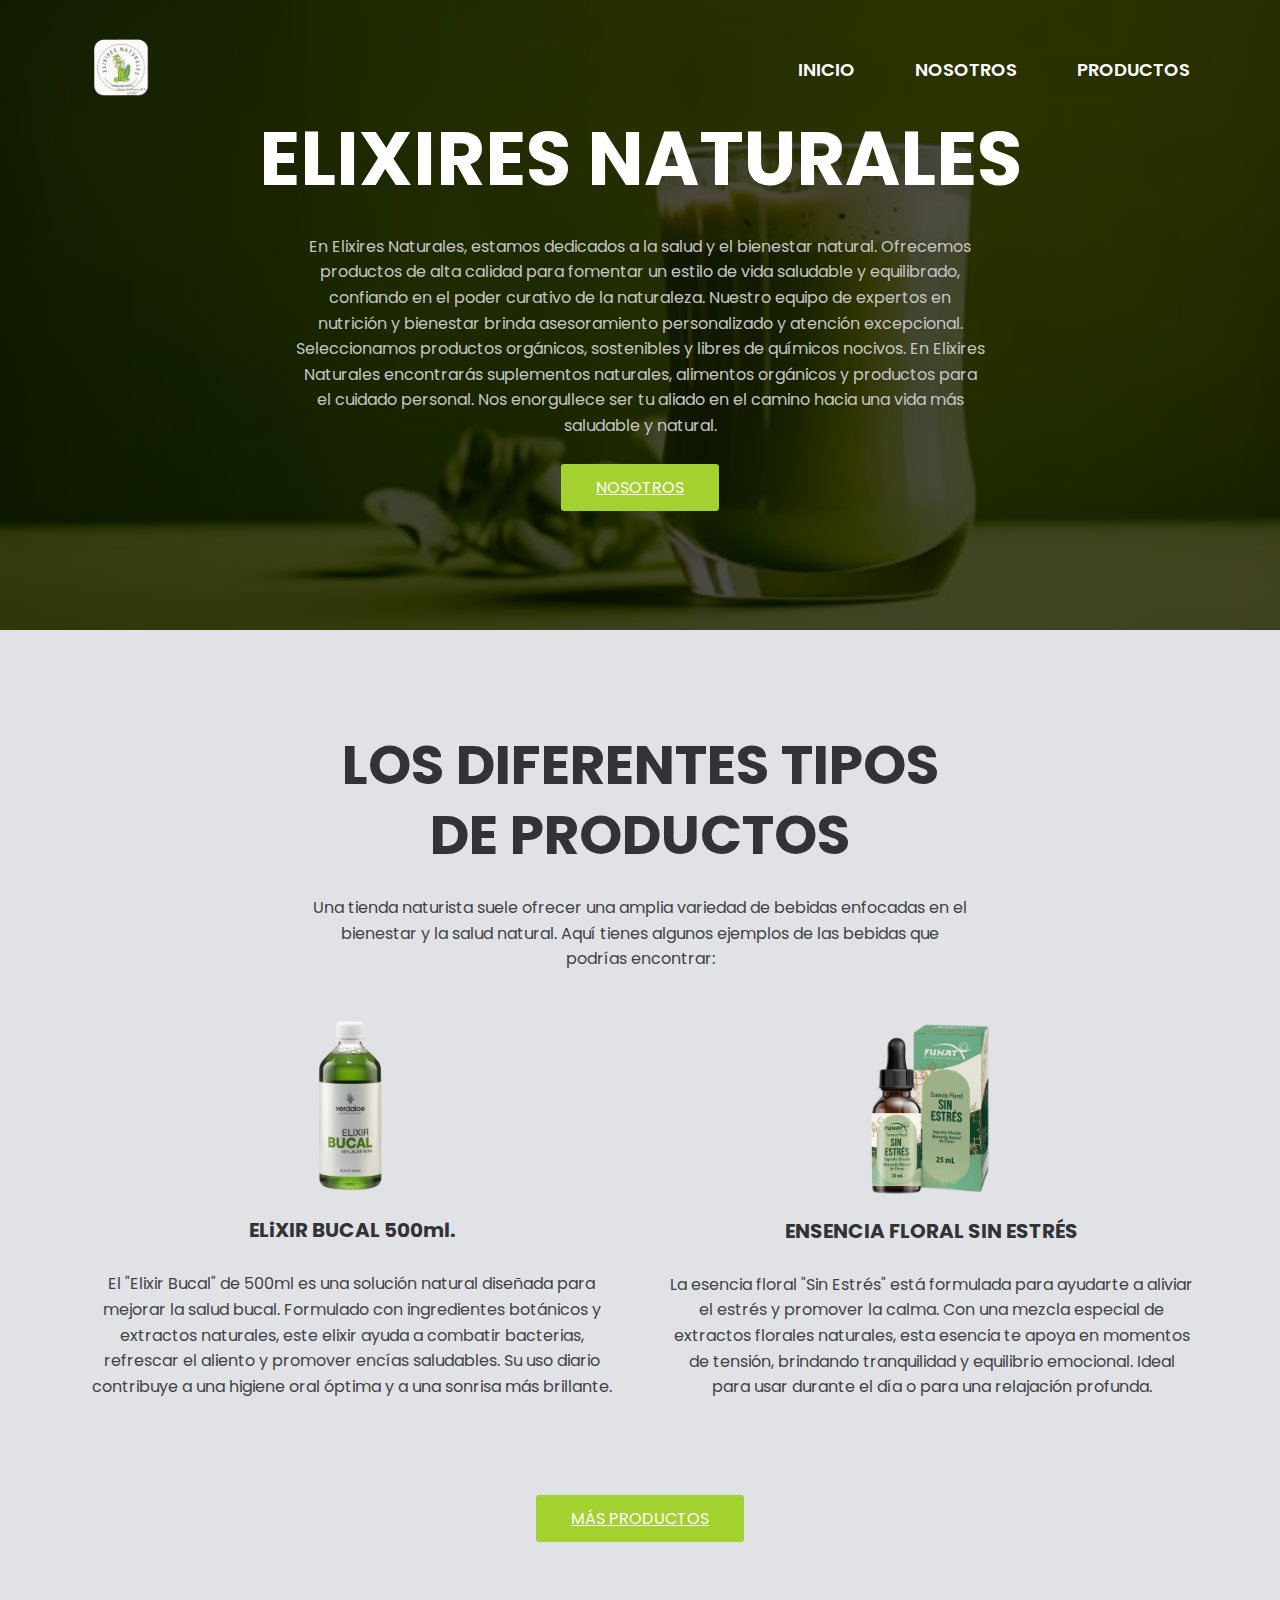
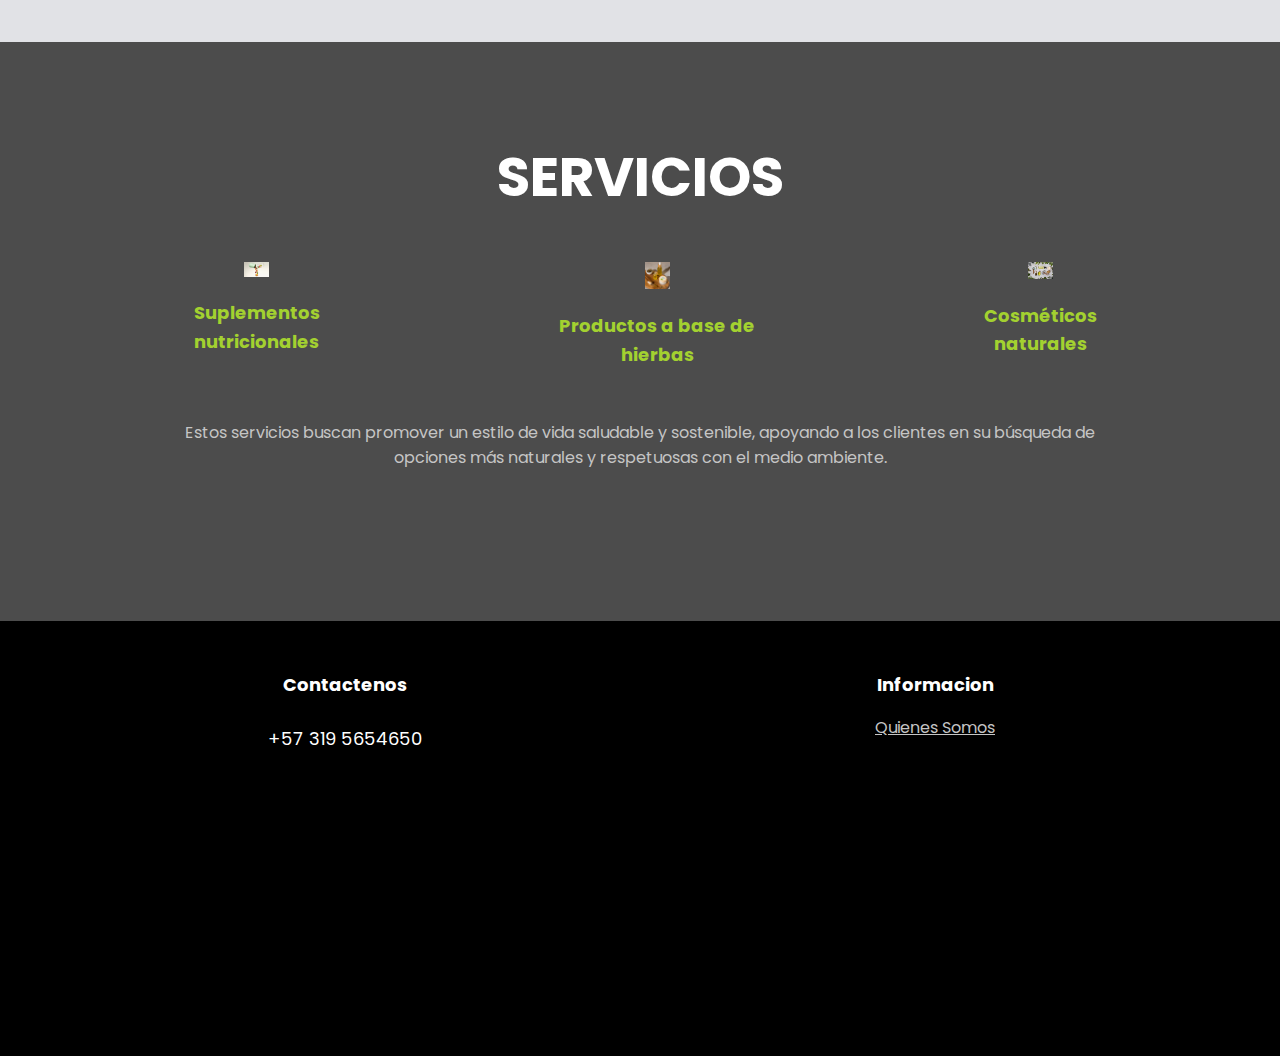
<file: index.html>
<!DOCTYPE html>
<html lang="en">

<head>
    <meta charset="UTF-8">
    <meta name="viewport" content="width=device-width, initial-scale=1.0">
    <link rel="stylesheet" href="css/style.css">
    <link rel="stylesheet" href="https://cdnjs.cloudflare.com/ajax/libs/font-awesome/5.15.1/css/all.min.css">
    <link rel="icon" href="img/logo.ico">
    <title>Elixires Naturales</title>
</head>

<body>

   
    <header class="header">
        <div class="menu container">
            <a class="logo" href="#"><img src="img/logo1.png" alt="Logo"></a>
            <input type="checkbox" id="menu">
            <label for="menu" class="menu-icon">
                <i class="fas fa-bars"></i> <!-- Ícono del menú (usando Font Awesome) -->
            </label>
            <nav class="navbar">
                <ul>
                    <li><a href="">Inicio</a></li>
                    <li><a href="views/nosotros.html">Nosotros</a></li>
                    <li><a href="views/producto.html">Productos</a></li>
                </ul>
            </nav>
        </div>

        <div class="header-content container">
            <h1>ELIXIRES NATURALES</h1>
            <P>En Elixires Naturales, estamos dedicados a la salud y el bienestar natural. Ofrecemos productos de alta calidad para fomentar un estilo de vida saludable y equilibrado, confiando en el poder curativo de la naturaleza.
                Nuestro equipo de expertos en nutrición y bienestar brinda asesoramiento personalizado y atención excepcional. Seleccionamos productos orgánicos, sostenibles y libres de químicos nocivos.
                En Elixires Naturales encontrarás suplementos naturales, alimentos orgánicos y productos para el cuidado personal. Nos enorgullece ser tu aliado en el camino hacia una vida más saludable y natural.</P>
            <a href="views/nosotros.html" class="btn-1">Nosotros</a>
        </div>
    </header>

    <section class="elixir">
        <div class="elixir-content container">
            <h2>Los diferentes tipos de Productos</h2>
            <p class="txt-p">Una tienda naturista suele ofrecer una amplia variedad de bebidas enfocadas en el bienestar y la salud natural. Aquí tienes algunos ejemplos de las bebidas que podrías encontrar:</p>
                
            <div class="elixir-group">
                <div class="elixir-1">
                    <img src="img/producto3.png" alt="#">
                    <h3>ELiXIR BUCAL 500ml.</h3>
                    <p> El "Elixir Bucal" de 500ml es una solución natural diseñada para mejorar la salud bucal. Formulado con ingredientes botánicos y extractos naturales, este elixir ayuda a combatir bacterias, refrescar el aliento y promover encías saludables. Su uso diario contribuye a una higiene oral óptima y a una sonrisa más brillante.</p>
                </div>
                <div class="elixir-1">
                    <img src="img/producto1.png" alt="#">
                    <h3>ENSENCIA FLORAL SIN ESTRÉS</h3>
                    <p>La esencia floral "Sin Estrés" está formulada para ayudarte a aliviar el estrés y promover la calma. Con una mezcla especial de extractos florales naturales, esta esencia te apoya en momentos de tensión, brindando tranquilidad y equilibrio emocional. Ideal para usar durante el día o para una relajación profunda.</p>
                </div>
            </div>
            <a href="views/producto.html" class="btn-1">Más Productos</a>
        </div>
    </section>

    <main class="services">
        <div class="services-content container">
            <h2>Servicios</h2>
            <div class="services-group">
                <div class="services-1">
                    <img src="img/servicio1.jpg" alt="#">
                    <h3>Suplementos nutricionales</h3>
                </div>
                <div class="services-1">
                    <img src="img/servicio2.jpeg" alt="#">
                    <h3>Productos a base de hierbas</h3>
                </div>
                <div class="services-1">
                    <img src="img/servicio3.jpg" alt="#">
                    <h3>Cosméticos naturales</h3>
                </div>
            </div>
            <p>Estos servicios buscan promover un estilo de vida saludable y sostenible, apoyando a los clientes en su búsqueda de opciones más naturales y respetuosas con el medio ambiente.</p>
        </div>

    </main>

    <footer class="footer">
        <div class="footer-content container">
            <div class="link">
                <h3>Contactenos</h3>
            <p>+57 319 5654650</p>
            <iframe class="map" src="https://www.google.com/maps/embed?pb=!1m18!1m12!1m3!1d15943.79675391892!2d-75.325994217939!3d2.523497846320112!2m3!1f0!2f0!3f0!3m2!1i1024!2i768!4f13.1!3m3!1m2!1s0x8e3b48729ea48ffd%3A0x9aeffccf9a896326!2sAlgeciras%2C%20Huila!5e0!3m2!1ses-419!2sco!4v1721766383321!5m2!1ses-419!2sco" width="100%" height="220" style="border:0;" allowfullscreen="" loading="lazy" referrerpolicy="no-referrer-when-downgrade"></iframe>
            </div>

            <div class="link">
                <h3>Informacion</h3>
                <a href="views/nosotros.html">Quienes Somos</a>
            </div>
        </div>
    </footer> 
</body>

</html>
</file>
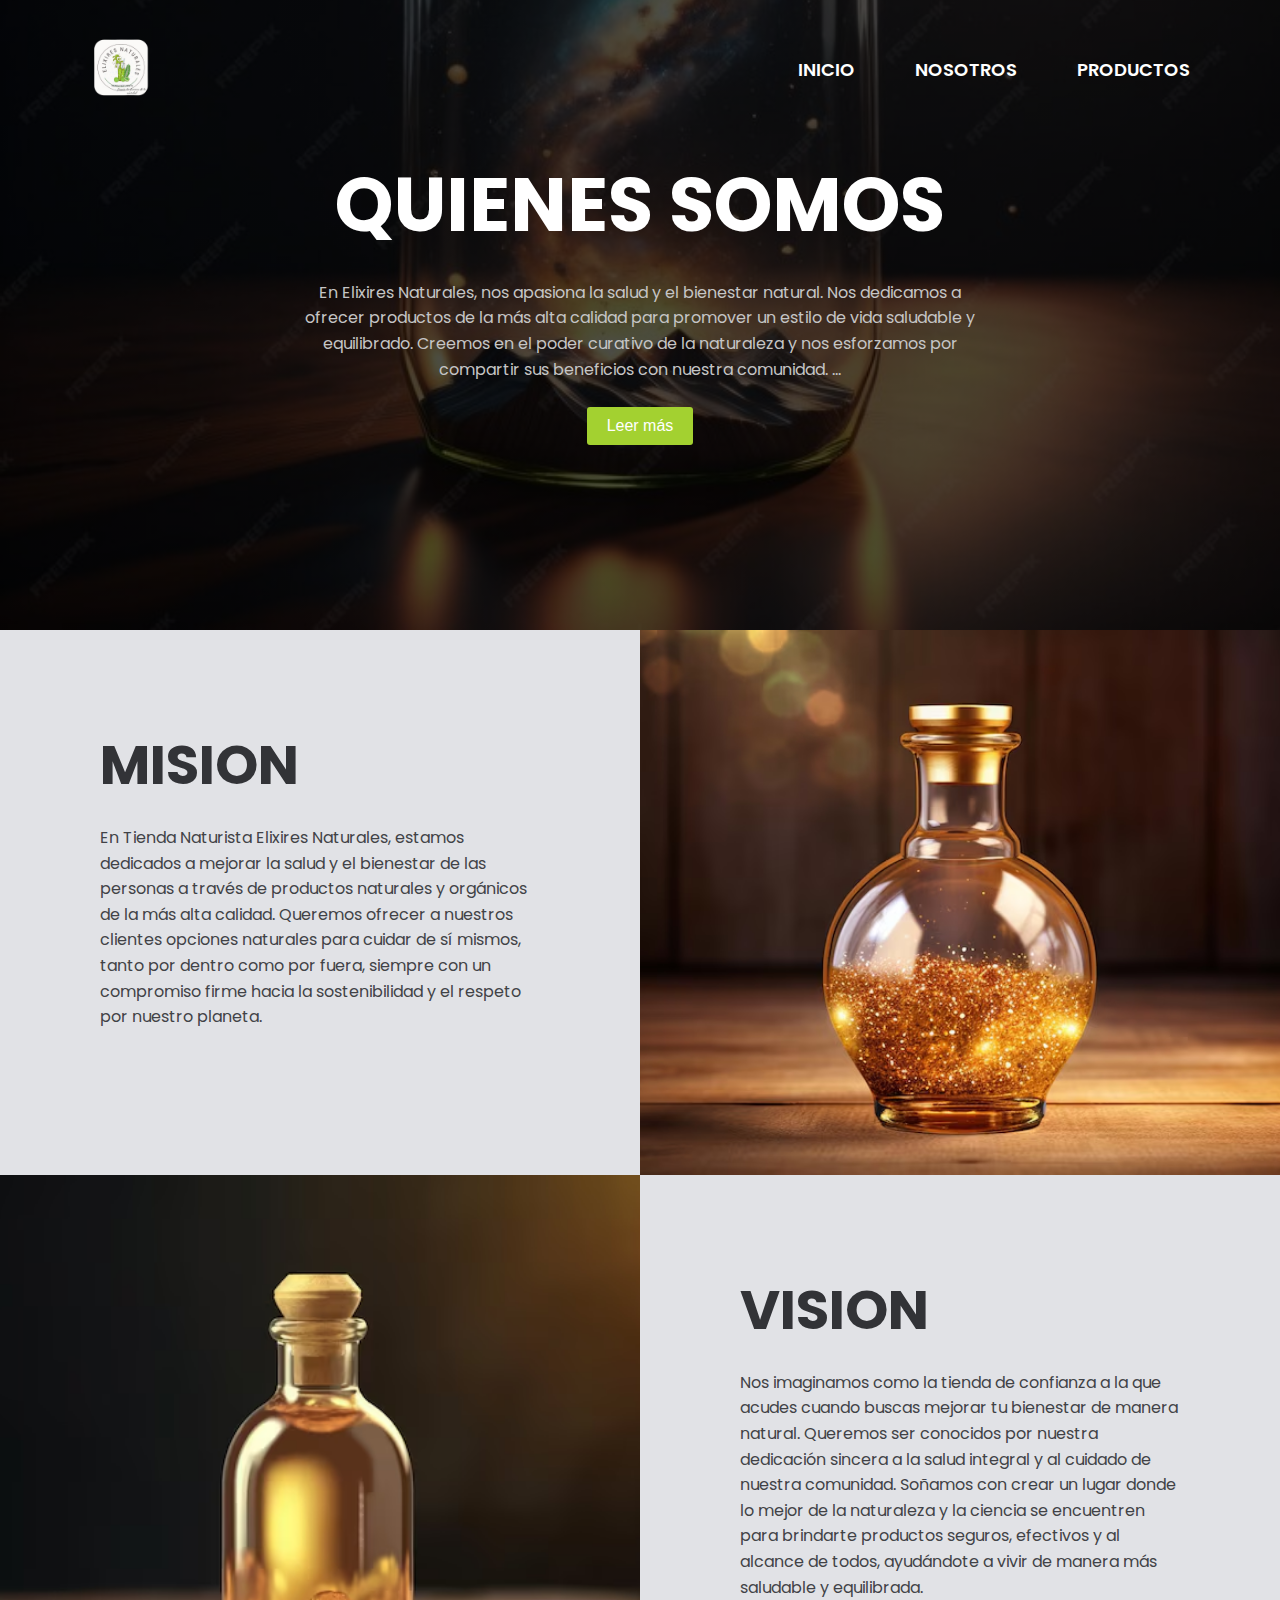
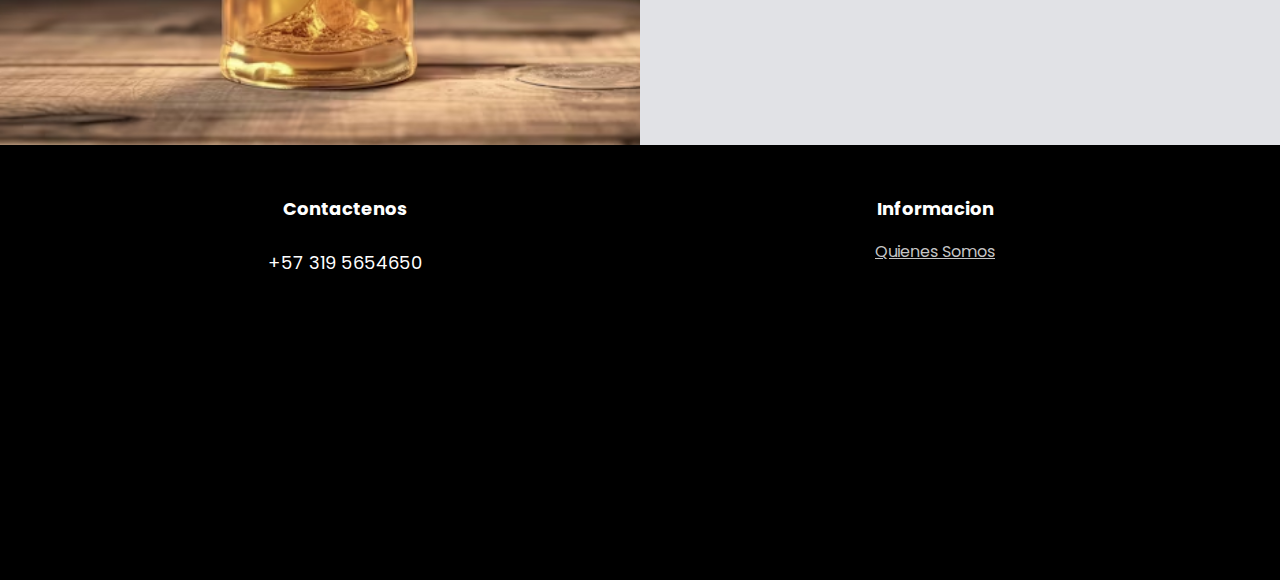
<file: views/nosotros.html>
<!DOCTYPE html>
<html lang="en">

<head>
    <meta charset="UTF-8">
    <meta name="viewport" content="width=device-width, initial-scale=1.0">
    <link rel="stylesheet" href="../css/nosotros.css">
    <link rel="stylesheet" href="https://cdnjs.cloudflare.com/ajax/libs/font-awesome/5.15.1/css/all.min.css">
    <title>Elixires Naturales</title>
</head>

<body>
    <header class="header">
        <div class="menu container">
            <a class="logo" href="#"><img src="../img/logo1.png" alt="Logo"></a>
            <input type="checkbox" id="menu">
            <label for="menu" class="menu-icon">
                <i class="fas fa-bars"></i> <!-- Ícono del menú (usando Font Awesome) -->
            </label>
            <nav class="navbar">
                <ul>
                    <li><a href="../index.html">Inicio</a></li>
                    <li><a href="nosotros.html">Nosotros</a></li>
                    <li><a href="producto.html">Productos</a></li>
                </ul>
            </nav>
        </div>

        <div class="header-content container">
            <h1>Quienes Somos</h1>
            <P>En Elixires Naturales, nos apasiona la salud y el bienestar natural. Nos dedicamos a ofrecer productos de la más alta calidad para promover un estilo de vida saludable y equilibrado. Creemos en el poder curativo de la naturaleza y nos esforzamos por compartir sus beneficios con nuestra comunidad.
                <span class="dots">...</span>
                <span class="more-text">
                    Nuestro equipo está compuesto por expertos en nutrición y bienestar, comprometidos con brindar asesoramiento personalizado y atención excepcional a cada uno de nuestros clientes. Seleccionamos cuidadosamente nuestros productos, asegurándonos de que sean orgánicos, sostenibles y libres de químicos nocivos.
                    En Elixires Naturales encontrarás una amplia variedad de suplementos naturales, alimentos orgánicos, productos para el cuidado personal y mucho más. Nos enorgullece ser tu aliado en el camino hacia una vida más saludable y natural.
                    Gracias por confiar en nosotros y por permitirnos ser parte de tu viaje hacia el bienestar.
                </span>
            </P>
            <button class="read-more-btn">Leer más</button>
        </div>
    </header>

    <section class="general">
        
        <div class="general-1">
            <h2>Mision</h2>
            <p>
                En Tienda Naturista Elixires Naturales, estamos dedicados a mejorar la salud y el bienestar de las personas a través de productos naturales y orgánicos de la más alta calidad. Queremos ofrecer a nuestros clientes opciones naturales para cuidar de sí mismos, tanto por dentro como por fuera, siempre con un compromiso firme hacia la sostenibilidad y el respeto por nuestro planeta.
            </p>
        </div>
        <div class="general-2">
            <img src="../img/mision1.avif" alt="">
        </div>
    </section>

    <section class="general">
        <div class="general-3">
            <img src="../img/vision1.avif" alt="">
        </div>
        <div class="general-1">
            <h2>vision</h2>
            <p>
                Nos imaginamos como la tienda de confianza a la que acudes cuando buscas mejorar tu bienestar de manera natural. Queremos ser conocidos por nuestra dedicación sincera a la salud integral y al cuidado de nuestra comunidad. Soñamos con crear un lugar donde lo mejor de la naturaleza y la ciencia se encuentren para brindarte productos seguros, efectivos y al alcance de todos, ayudándote a vivir de manera más saludable y equilibrada.
            </p>
        </div>
        
    </section>

    <footer class="footer">
        <div class="footer-content container">
            <div class="link">
                <h3>Contactenos</h3>
            <p>+57 319 5654650</p>
            <iframe class="map" src="https://www.google.com/maps/embed?pb=!1m18!1m12!1m3!1d15943.79675391892!2d-75.325994217939!3d2.523497846320112!2m3!1f0!2f0!3f0!3m2!1i1024!2i768!4f13.1!3m3!1m2!1s0x8e3b48729ea48ffd%3A0x9aeffccf9a896326!2sAlgeciras%2C%20Huila!5e0!3m2!1ses-419!2sco!4v1721766383321!5m2!1ses-419!2sco" width="100%" height="220" style="border:0;" allowfullscreen="" loading="lazy" referrerpolicy="no-referrer-when-downgrade"></iframe>
            </div>

            <div class="link">
                <h3>Informacion</h3>
                <a href="views/nosotros.html">Quienes Somos</a>
            </div>
        </div>
    </footer> 

    <script src="../javaScript/main.js"></script>
</body>

</html>
</file>
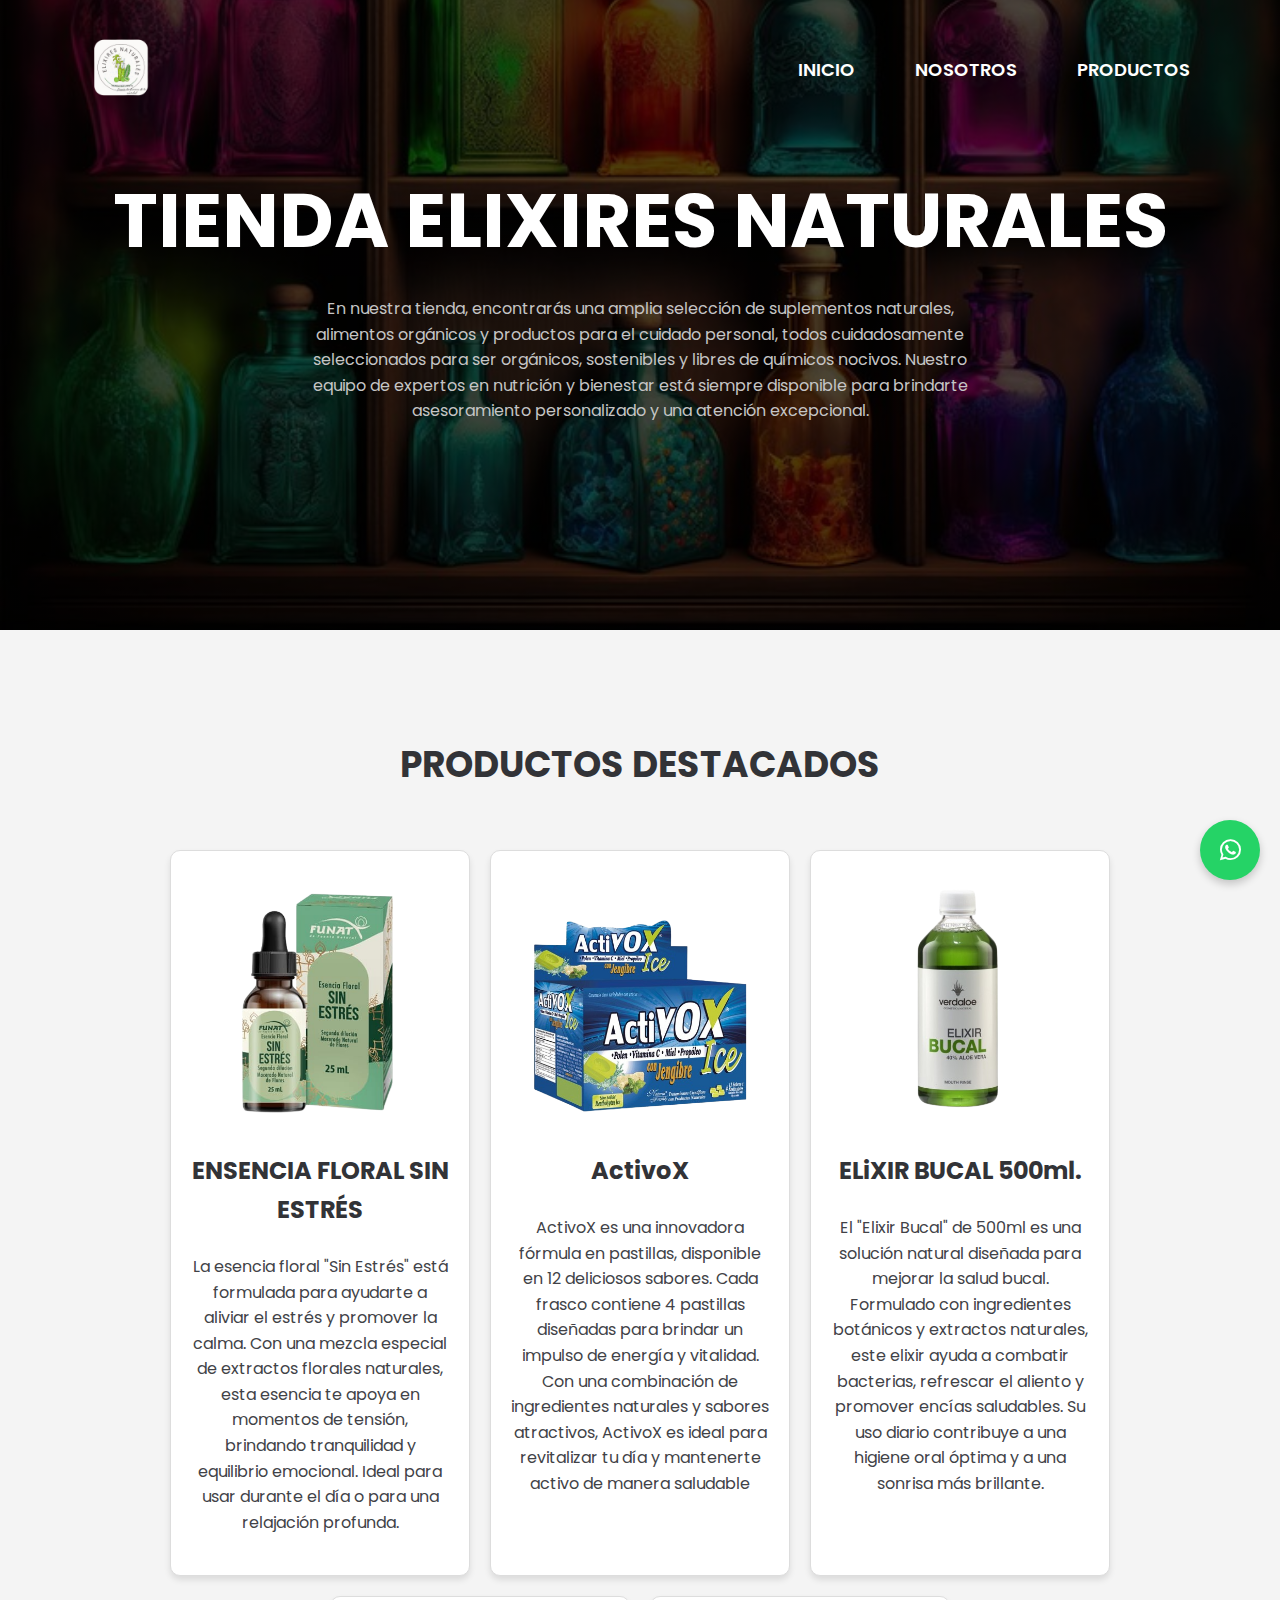
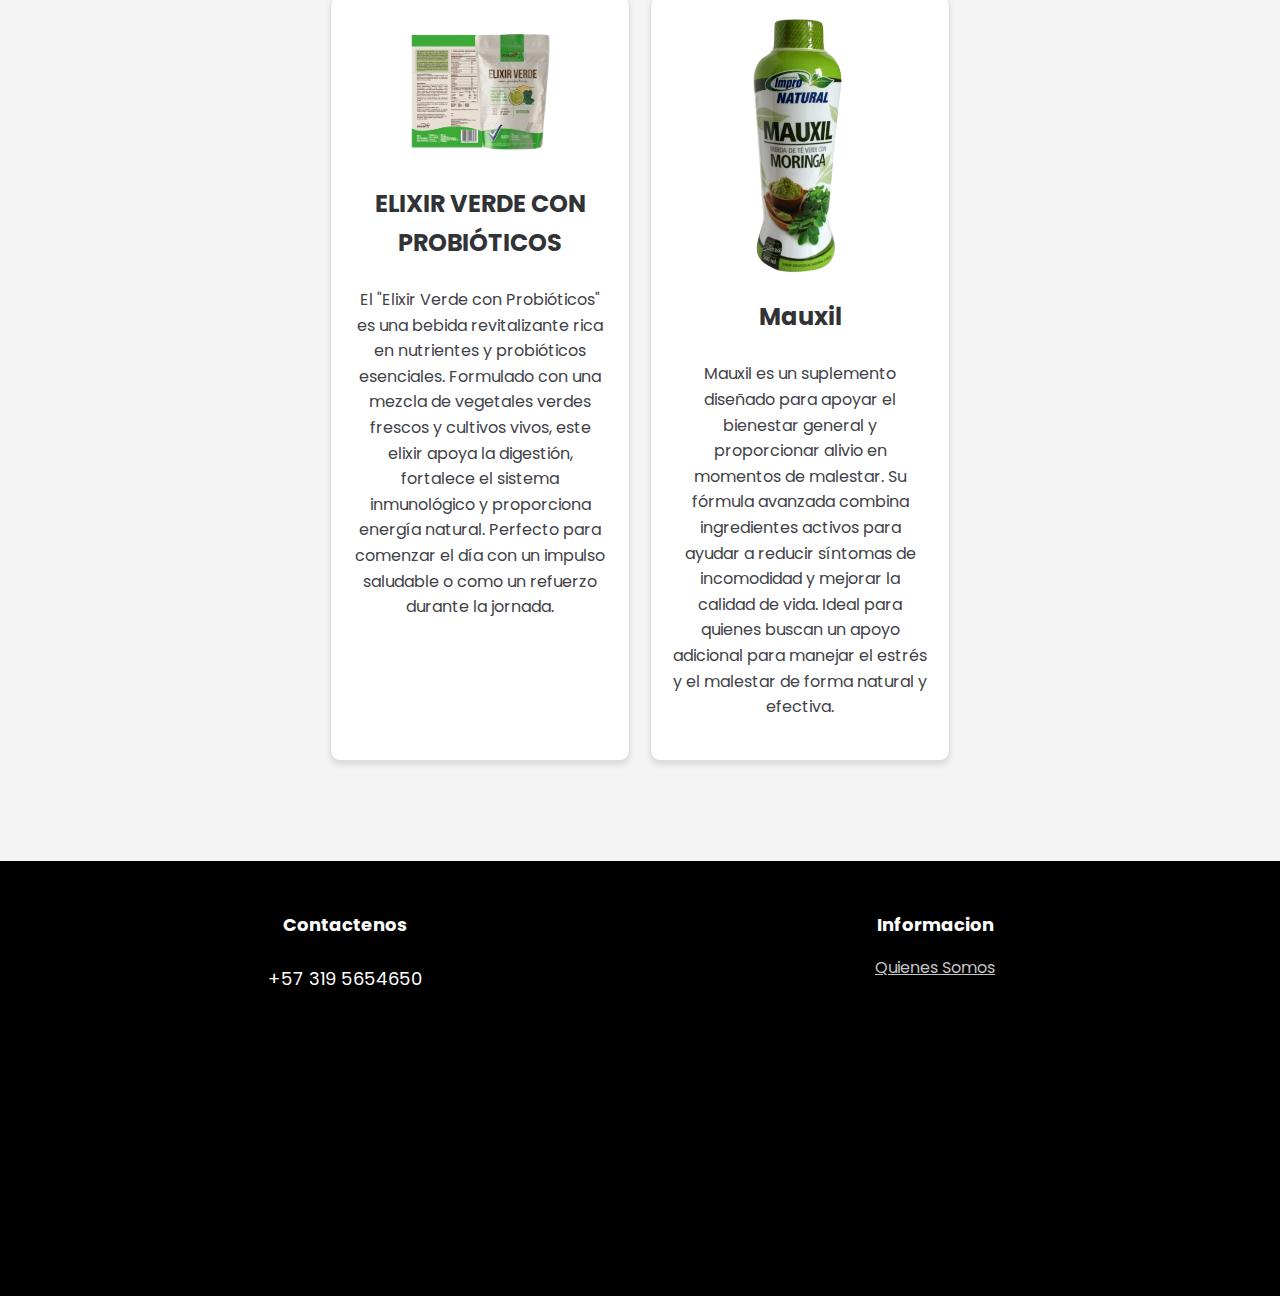
<file: views/producto.html>
<!DOCTYPE html>
<html lang="en">

<head>
    <meta charset="UTF-8">
    <meta name="viewport" content="width=device-width, initial-scale=1.0">
    <link rel="stylesheet" href="../css/producto.css">
    <link rel="stylesheet" href="https://cdnjs.cloudflare.com/ajax/libs/font-awesome/5.15.1/css/all.min.css">
    <title>Elixires Naturales</title>
</head>

<body>
    <header class="header">
        <div class="menu container">
            <a class="logo" href="#"><img src="../img/logo1.png" alt="Logo"></a>
            <input type="checkbox" id="menu">
            <label for="menu" class="menu-icon">
                <i class="fas fa-bars"></i> <!-- Ícono del menú (usando Font Awesome) -->
            </label>
            <nav class="navbar">
                <ul>
                    <li><a href="../index.html">Inicio</a></li>
                    <li><a href="nosotros.html">Nosotros</a></li>
                    <li><a href="producto.html">Productos</a></li>
                </ul>
            </nav>
        </div>

        <div class="header-content container">
            <h1>Tienda Elixires Naturales</h1>
            <P>En nuestra tienda, encontrarás una amplia selección de suplementos naturales, alimentos orgánicos y
                productos para el cuidado personal, todos cuidadosamente seleccionados para ser orgánicos, sostenibles y
                libres de químicos nocivos. Nuestro equipo de expertos en nutrición y bienestar está siempre disponible
                para brindarte asesoramiento personalizado y una atención excepcional.
        </div>
    </header>

    <section class="productos">
        <div class="container">
            <h2>Productos Destacados</h2>
            <div class="cards">
                <div class="card">
                    <img src="../img/producto1.png" alt="Producto 1">
                    <h3>ENSENCIA FLORAL SIN ESTRÉS</h3>
                    <p>La esencia floral "Sin Estrés" está formulada para ayudarte a aliviar el estrés y promover la
                        calma. Con una mezcla especial de extractos florales naturales, esta esencia te apoya en
                        momentos de tensión, brindando tranquilidad y equilibrio emocional. Ideal para usar durante el
                        día o para una relajación profunda.</p>
                    <!-- Botón de WhatsApp -->
                    <a href="https://wa.me/573195654650" class="whatsapp-button" target="_blank"
                        title="Contáctanos por WhatsApp">
                        <i class="fab fa-whatsapp"></i>
                    </a>
                </div>
                <div class="card">
                    <img src="../img/producto4.png" alt="Producto 2">
                    <h3>ActivoX</h3>
                    <p>ActivoX es una innovadora fórmula en pastillas, disponible en 12 deliciosos sabores. Cada frasco
                        contiene 4 pastillas diseñadas para brindar un impulso de energía y vitalidad. Con una
                        combinación de ingredientes naturales y sabores atractivos, ActivoX es ideal para revitalizar tu
                        día y mantenerte activo de manera saludable</p>
                </div>
                <div class="card">
                    <img src="../img/producto3.png" alt="Producto 3">
                    <h3>ELiXIR BUCAL 500ml.</h3>
                    <p>El "Elixir Bucal" de 500ml es una solución natural diseñada para mejorar la salud bucal.
                        Formulado con ingredientes botánicos y extractos naturales, este elixir ayuda a combatir
                        bacterias, refrescar el aliento y promover encías saludables. Su uso diario contribuye a una
                        higiene oral óptima y a una sonrisa más brillante.</p>

                </div>
                <div class="card">
                    <img src="../img/producto2.png" alt="Producto 3">
                    <h3>ELIXIR VERDE CON PROBIÓTICOS</h3>
                    <p>El "Elixir Verde con Probióticos" es una bebida revitalizante rica en nutrientes y probióticos
                        esenciales. Formulado con una mezcla de vegetales verdes frescos y cultivos vivos, este elixir
                        apoya la digestión, fortalece el sistema inmunológico y proporciona energía natural. Perfecto
                        para comenzar el día con un impulso saludable o como un refuerzo durante la jornada.</p>
                </div>
                <div class="card">
                    <img src="../img/producto5.png" alt="Producto 3">
                    <h3>Mauxil</h3>
                    <p>Mauxil es un suplemento diseñado para apoyar el bienestar general y proporcionar alivio en
                        momentos de malestar. Su fórmula avanzada combina ingredientes activos para ayudar a reducir
                        síntomas de incomodidad y mejorar la calidad de vida. Ideal para quienes buscan un apoyo
                        adicional para manejar el estrés y el malestar de forma natural y efectiva.</p>
                </div>
            </div>
        </div>
    </section>

    <footer class="footer">
        <div class="footer-content container">
            <div class="link">
                <h3>Contactenos</h3>
            <p>+57 319 5654650</p>
            <iframe class="map" src="https://www.google.com/maps/embed?pb=!1m18!1m12!1m3!1d15943.79675391892!2d-75.325994217939!3d2.523497846320112!2m3!1f0!2f0!3f0!3m2!1i1024!2i768!4f13.1!3m3!1m2!1s0x8e3b48729ea48ffd%3A0x9aeffccf9a896326!2sAlgeciras%2C%20Huila!5e0!3m2!1ses-419!2sco!4v1721766383321!5m2!1ses-419!2sco" width="100%" height="220" style="border:0;" allowfullscreen="" loading="lazy" referrerpolicy="no-referrer-when-downgrade"></iframe>
            </div>

            <div class="link">
                <h3>Informacion</h3>
                <a href="views/nosotros.html">Quienes Somos</a>
            </div>
        </div>
    </footer> 

    <script src="../javaScript/main.js"></script>
</body>

</html>
</file>
<file: css/style.css>
@import url('https://fonts.googleapis.com/css2?family=Poppins:wght@100;200;300;400;500;600;700;800;900&display=swap');

* {
    margin: 0;
    padding: 0;
    box-sizing: border-box;
}

body {
    font-family: 'Poppins', sans-serif;
    line-height: 1.6;
    background-color: #ffffff;
    color: #323337;
}

.container {
    max-width: 1200px;
    margin: 0 auto;
    padding: 0 20px;
}

.header {
    background: linear-gradient(rgba(0,0,0,0.7), rgba(0,0,0,0.7)), url('../img/elixir1.avif') center bottom/cover no-repeat;
    min-height: 70vh;
    display: flex;
    align-items: center;
    justify-content: center;
    text-align: center;
    color: #ffffff;
    position: relative;
}

.header-content {
    padding: 100px 0;
}

.header-content h1 {
    font-size: 75px;
    line-height: 80px;
    text-transform: uppercase;
    margin-bottom: 35px;
}

.header-content p {
    font-size: 16px;
    color: #c5c5c5;
    padding: 0 255px;
    margin-bottom: 25px;
}

.btn-1 {
    border-radius: 3px;
    display: inline-block;
    padding: 11px 35px;
    background-color: #a3d130;
    color: #ffffff;
    text-transform: uppercase;
    transition: background-color 0.3s ease, border-color 0.3s ease, color 0.3s ease;
}

.btn-1:hover {
    background-color: #ffffff;
    color: #a3d130;
    border: 2px solid #a3d130;
}

.menu {
    position: absolute;
    top: 0;
    left: 0;
    right: 0;
    z-index: 1000;
    padding: 20px 30px;
    display: flex;
    justify-content: space-between;
    align-items: center;
}

.logo img{
    height: 100px;
    width: auto;
    display: block;
}

.menu .logo {
    display: flex;
    align-items: center;
}

.menu .navbar {
    display: flex;
    align-items: center;
}

.menu .navbar ul {
    list-style: none;
    display: flex;
    align-items: center;
}

.menu .navbar ul li {
    margin-left: 20px;
    position: relative;
    float: left;
}

.menu .navbar ul li a {
    font-size: 18px;
    padding: 20px;
    color: #ffffff;
    display: block;
    font-weight: 600;
    text-transform: uppercase;
    transition: color 0.3s ease;
    text-decoration: none;
}

.menu .navbar ul li a:hover {
    color: #a3d130;
}

.menu .menu-icon {
    display: none;
    cursor: pointer;
}

.menu label {
    cursor: pointer;
    display: none;
}

#menu {
    display: none;
}


/* Estilos de contenido "Elixir" */
.elixir {
    padding: 100px 0;
    background-color: #e1e2e6;
    position: relative;
}

.elixir-content {
    text-align: center;
}

.elixir-content h2 {
    font-size: 55px;
    line-height: 70px;
    color: #323337;
    text-transform: uppercase;
    padding: 0 250px;
    margin-bottom: 15px;
}

.txt-p {
    font-size: 16px;
    color: #414247;
    padding: 0 250px;
    margin-bottom: 35px;
}

.text-content {
    position: relative;
}

.more-text {
    display: none;
}

.dots {
    display: inline;
}

.read-more-btn {
    display: block;
    margin: 20px auto;
    padding: 10px 20px;
    font-size: 16px;
    color: #ffffff;
    background-color: #a3d130;
    border: none;
    border-radius: 3px;
    cursor: pointer;
}

.read-more-btn:hover {
    background-color: #ffffff;
    color: #a3d130;
    border: 2px solid #a3d130;
}

.elixir-group {
    display: flex;
    justify-content: space-between;
    margin-bottom: 50px;
}

.elixir-1 {
    padding: 0 25px;
}

.elixir-1 img {
    width: 200px;
    max-width: 100%;
}

.elixir-1 .elixir-img {
    position: absolute;
    top: 0;
    right: 0;
}

.elixir-1 h3 {
    color: #323337;
    font-size: 20px;
    margin-bottom: 15px;
}


/* Estilos de sección "Services" */
.services {
    background: linear-gradient(rgba(0,0,0,0.7), rgba(0,0,0,0.7)), url('../img/img2.jpg') center bottom/cover no-repeat fixed;
    padding: 100px 0;
}

.services-content {
    text-align: center;
}

.services-content h2 {
    font-size: 55px;
    line-height: 70px;
    color: #ffffff;
    text-transform: uppercase;
    margin-bottom: 50px;
}

.services-content p {
    font-size: 16px;
    color: #c5c5c5;
    margin-bottom: 50px;
    padding: 0 100px;
}

.services-group {
    display: flex;
    justify-content: space-between;
    margin-bottom: 50px;
}

.services-1 {
    padding: 0 100px;
}

.services-1 img {
    width: 25px;
    margin-bottom: 15px;
}

.services-1 h3 {
    color: #a3d130;
    font-size: 18px;
}

/* Estilos de pie de página */
.footer {
    padding: 50px 0;
    background-color: #000000;
}

.footer-content {
    display: flex;
    justify-content: space-between;
    flex-wrap: wrap;
    gap: 20px;
    text-align: center;
}

.link h3 {
    font-size: 18px;
    color: #ffffff;
    margin-bottom: 15px;
}

.link p {
    font-size: 18px;
    color: #ffffff;
    margin-bottom: 15px;
}

.link a {
    font-size: 16px;
    color: #c5c5c5;
    display: block;
    margin-bottom: 15px;
}

.link{
    flex: 1;
    min-width: 250px;
}
 .link.contact{
    display: flex;
    flex-direction: column;
    align-items: center;
 }

 .map {
    width: 100%;
    height: 220px;
    border: 0;
    margin-top: 10px;
    overflow: hidden;
    border-radius: 15px;
 }

.general{
    display: flex;
    flex-wrap: wrap;
}
.general-1{
    padding: 100px;
    background-color: #e1e2e6;
    box-sizing: border-box;
    flex: 1 1 50%;
}

.general-2, .general-3{

    min-height: 400px;
    flex: 1 1 50%;
}

.general-2 img,
.general-3 img{
    width: 100%;
    height: 100%;
    object-fit: cover;
}
h2{
    font-size: 55px;
    line-height: 70px;
    color: #323337;
    text-transform: uppercase;
    margin-bottom: 20px;
}

p{
    font-size: 16px;
    color: #414247;
    margin: 25px 0 45px 0;
}

/* Media queries */
@media only screen and (max-width: 1200px) {

    .general {
        flex-direction: column;
    }
    .general-1,
    .general-2,
    .general-3{
        width: 100%;
        padding: 50px 20px;
        min-height: 300px;
    }

    .container {
        padding: 0 15px;
    }

    .header-content p,
    .txt-p,
    .services-content p {
        padding: 0 100px;
    }

    .elixir-content h2,
    .txt-p {
        padding: 0 150px;
    }

    .elixir-1,
    .services-1 {
        padding: 0 50px;
    }
}

@media only screen and (max-width: 991px) {

    .general-1,
    .general-2,
    .general-3{
        padding: 30px 15px;
        min-height: 250px;
    }
    
    h2{
        font-size: 45px;
        line-height: 55px;
    }

    p{
        font-size: 14px;
        margin: 20px 0 30px 0;
    }
    .header-content {
        padding: 50px 20px;
    }

    .header-content h1 {
        font-size: 48px;
        line-height: 60px;
    }

    .header-content p {
        padding: 0 30px;
    }

    .btn-1 {
        font-size: 14px;
        padding: 10px 25px;
    }

    .elixir {
        padding: 50px 0;
    }

    .elixir-content h2,
    .txt-p {
        padding: 0 30px;
    }

    .elixir-group {
        flex-direction: column;
        align-items: center;
        margin-bottom: 30px;
    }

    .elixir-1 .elixir-img {
        display: none;
    }

    .services {
        padding: 50px 0;
    }

    .services-content p {
        padding: 0 30px;
    }

    .services-group {
        flex-direction: column;
        align-items: center;
        margin-bottom: 30px;
    }

    .services-1 {
        padding: 0 30px;
    }

    .footer {
        padding: 50px 0;
    }
}

@media only screen and (max-width: 767px) {

    .general{
        flex-direction: column;
    }

    .general-1,
    .general-2,
    .general-3{
        width: 100%;
        padding: 20px;
        min-height: 200px;
    }

    .general-2, .general-3{
        order: -1;
    }

    h2{
        font-size: 36px;
        line-height: 45px;
    }

    p{
        font-size: 12px;
        margin: 15px 0 20px 0;
    }

    .read-more-btn {
        width: 100%;
        padding: 8px;
    }
    .menu .navbar ul{
        flex-direction: column;
    }
    .header-content h1 {
        font-size: 36px;
        line-height: 48px;
    }

    .header-content p {
        padding: 0 20px;
    }

    .btn-1 {
        padding: 8px 20px;
    }

    .menu .logo img{
        height: 50px;
    }

    .menu .navbar {
        flex-direction: column;
        position: absolute;
        top: 100%;
        left: 0;
        right: 0;
        background-color: rgba(50, 51, 55, 0.8);
        display: none;
        padding: 20px 0;
    }

    .menu .navbar ul {
        margin: 0;
    }

    .menu .menu-icon {
        display: block;
        cursor: pointer;
        color: #ffffff;
    }

    #menu:checked ~ .navbar {
        display: flex;
    }

    .elixir-content h2,
    .txt-p {
        padding: 0 20px;
    }

    .elixir-1 img {
        width: 150px;
    }

    .elixir-1 .elixir-img {
        display: none;
    }

    .services-content h2 {
        font-size: 42px;
        line-height: 56px;
    }

    .services-content p {
        padding: 0 20px;
    }

    .services-1 img {
        width: 20px;
        margin-bottom: 10px;
    }

    .services-1 h3 {
        font-size: 16px;
    }

    .footer-content {
        flex-direction: column;
        text-align: center;
    }

    .link h3,
    .link p,
    .link a {
        margin-bottom: 10px;
    }
}
</file>
<file: css/nosotros.css>
@import url('https://fonts.googleapis.com/css2?family=Poppins:wght@100;200;300;400;500;600;700;800;900&display=swap');

* {
    margin: 0;
    padding: 0;
    box-sizing: border-box;
}

body {
    font-family: 'Poppins', sans-serif;
    line-height: 1.6;
    background-color: #ffffff;
    color: #323337;
}

.container {
    max-width: 1200px;
    margin: 0 auto;
    padding: 0 20px;
}

.header {
    background: linear-gradient(rgba(0,0,0,0.7), rgba(0,0,0,0.7)), url('../img/somos1.jpg') center bottom/cover no-repeat;
    min-height: 70vh;
    display: flex;
    align-items: center;
    justify-content: center;
    text-align: center;
    color: #ffffff;
    position: relative;
}

.header-content {
    padding: 100px 0;
}

.header-content h1 {
    font-size: 75px;
    line-height: 80px;
    text-transform: uppercase;
    margin-bottom: 35px;
}

.header-content p {
    font-size: 16px;
    color: #c5c5c5;
    padding: 0 255px;
    margin-bottom: 25px;
}

.btn-1 {
    border-radius: 3px;
    display: inline-block;
    padding: 11px 35px;
    background-color: #a3d130;
    color: #ffffff;
    text-transform: uppercase;
    transition: background-color 0.3s ease, border-color 0.3s ease, color 0.3s ease;
}

.btn-1:hover {
    background-color: #ffffff;
    color: #a3d130;
    border: 2px solid #a3d130;
}

.menu {
    position: absolute;
    top: 0;
    left: 0;
    right: 0;
    z-index: 1000;
    padding: 20px 30px;
    display: flex;
    justify-content: space-between;
    align-items: center;
}

.logo img{
    height: 100px;
    width: auto;
    display: block;
}

.menu .logo {
    display: flex;
    align-items: center;
}

.menu .navbar {
    display: flex;
    align-items: center;
}

.menu .navbar ul {
    list-style: none;
    display: flex;
    align-items: center;
}

.menu .navbar ul li {
    margin-left: 20px;
    position: relative;
    float: left;
}

.menu .navbar ul li a {
    font-size: 18px;
    padding: 20px;
    color: #ffffff;
    display: block;
    font-weight: 600;
    text-transform: uppercase;
    transition: color 0.3s ease;
    text-decoration: none;
}

.menu .navbar ul li a:hover {
    color: #a3d130;
}

.menu .menu-icon {
    display: none;
    cursor: pointer;
}

.menu label {
    cursor: pointer;
    display: none;
}

#menu {
    display: none;
}


/* Estilos de contenido "Elixir" */
.elixir {
    padding: 100px 0;
    background-color: #e1e2e6;
    position: relative;
}

.elixir-content {
    text-align: center;
}

.elixir-content h2 {
    font-size: 55px;
    line-height: 70px;
    color: #323337;
    text-transform: uppercase;
    padding: 0 250px;
    margin-bottom: 15px;
}

.txt-p {
    font-size: 16px;
    color: #414247;
    padding: 0 250px;
    margin-bottom: 35px;
}

.text-content {
    position: relative;
}

.more-text {
    display: none;
}

.dots {
    display: inline;
}

.read-more-btn {
    display: block;
    margin: 20px auto;
    padding: 10px 20px;
    font-size: 16px;
    color: #ffffff;
    background-color: #a3d130;
    border: none;
    border-radius: 3px;
    cursor: pointer;
}

.read-more-btn:hover {
    background-color: #ffffff;
    color: #a3d130;
    border: 2px solid #a3d130;
}

.elixir-group {
    display: flex;
    justify-content: space-between;
    margin-bottom: 50px;
}

.elixir-1 {
    padding: 0 25px;
}

.elixir-1 img {
    width: 200px;
    max-width: 100%;
}

.elixir-1 .elixir-img {
    position: absolute;
    top: 0;
    right: 0;
}

.elixir-1 h3 {
    color: #323337;
    font-size: 20px;
    margin-bottom: 15px;
}


/* Estilos de sección "Services" */
.services {
    background: linear-gradient(rgba(0,0,0,0.7), rgba(0,0,0,0.7)), url('../img/img2.jpg') center bottom/cover no-repeat fixed;
    padding: 100px 0;
}

.services-content {
    text-align: center;
}

.services-content h2 {
    font-size: 55px;
    line-height: 70px;
    color: #ffffff;
    text-transform: uppercase;
    margin-bottom: 50px;
}

.services-content p {
    font-size: 16px;
    color: #c5c5c5;
    margin-bottom: 50px;
    padding: 0 100px;
}

.services-group {
    display: flex;
    justify-content: space-between;
    margin-bottom: 50px;
}

.services-1 {
    padding: 0 100px;
}

.services-1 img {
    width: 25px;
    margin-bottom: 15px;
}

.services-1 h3 {
    color: #a3d130;
    font-size: 18px;
}

/* Estilos de pie de página */
.footer {
    padding: 50px 0;
    background-color: #000000;
}

.footer-content {
    display: flex;
    justify-content: space-between;
    flex-wrap: wrap;
    gap: 20px;
    text-align: center;
}

.link h3 {
    font-size: 18px;
    color: #ffffff;
    margin-bottom: 15px;
}

.link p {
    font-size: 18px;
    color: #ffffff;
    margin-bottom: 15px;
}

.link a {
    font-size: 16px;
    color: #c5c5c5;
    display: block;
    margin-bottom: 15px;
}

.link{
    flex: 1;
    min-width: 250px;
}
 .link.contact{
    display: flex;
    flex-direction: column;
    align-items: center;
 }

 .map {
    width: 100%;
    height: 220px;
    border: 0;
    margin-top: 10px;
    overflow: hidden;
    border-radius: 15px;
 }

.general{
    display: flex;
    flex-wrap: wrap;
}
.general-1{
    padding: 100px;
    background-color: #e1e2e6;
    box-sizing: border-box;
    flex: 1 1 50%;
}

.general-2, .general-3{

    min-height: 400px;
    flex: 1 1 50%;
}

.general-2 img,
.general-3 img{
    width: 100%;
    height: 100%;
    object-fit: cover;
}
h2{
    font-size: 55px;
    line-height: 70px;
    color: #323337;
    text-transform: uppercase;
    margin-bottom: 20px;
}

p{
    font-size: 16px;
    color: #414247;
    margin: 25px 0 45px 0;
}

/* Media queries */
@media only screen and (max-width: 1200px) {

    .general {
        flex-direction: column;
    }
    .general-1,
    .general-2,
    .general-3{
        width: 100%;
        padding: 50px 20px;
        min-height: 300px;
    }

    .container {
        padding: 0 15px;
    }

    .header-content p,
    .txt-p,
    .services-content p {
        padding: 0 100px;
    }

    .elixir-content h2,
    .txt-p {
        padding: 0 150px;
    }

    .elixir-1,
    .services-1 {
        padding: 0 50px;
    }
}

@media only screen and (max-width: 991px) {

    .general-1,
    .general-2,
    .general-3{
        padding: 30px 15px;
        min-height: 250px;
    }
    
    h2{
        font-size: 45px;
        line-height: 55px;
    }

    p{
        font-size: 14px;
        margin: 20px 0 30px 0;
    }
    .header-content {
        padding: 50px 20px;
    }

    .header-content h1 {
        font-size: 48px;
        line-height: 60px;
    }

    .header-content p {
        padding: 0 30px;
    }

    .btn-1 {
        font-size: 14px;
        padding: 10px 25px;
    }

    .elixir {
        padding: 50px 0;
    }

    .elixir-content h2,
    .txt-p {
        padding: 0 30px;
    }

    .elixir-group {
        flex-direction: column;
        align-items: center;
        margin-bottom: 30px;
    }

    .elixir-1 .elixir-img {
        display: none;
    }

    .services {
        padding: 50px 0;
    }

    .services-content p {
        padding: 0 30px;
    }

    .services-group {
        flex-direction: column;
        align-items: center;
        margin-bottom: 30px;
    }

    .services-1 {
        padding: 0 30px;
    }

    .footer {
        padding: 50px 0;
    }
}

@media only screen and (max-width: 767px) {

    .general{
        flex-direction: column;
    }

    .general-1,
    .general-2,
    .general-3{
        width: 100%;
        padding: 20px;
        min-height: 200px;
    }

    .general-2, .general-3{
        order: -1;
    }

    h2{
        font-size: 36px;
        line-height: 45px;
    }

    p{
        font-size: 12px;
        margin: 15px 0 20px 0;
    }

    .read-more-btn {
        width: 100%;
        padding: 8px;
    }
    .menu .navbar ul{
        flex-direction: column;
    }
    .header-content h1 {
        font-size: 36px;
        line-height: 48px;
    }

    .header-content p {
        padding: 0 20px;
    }

    .btn-1 {
        padding: 8px 20px;
    }

    .menu .logo img{
        height: 50px;
    }

    .menu .navbar {
        flex-direction: column;
        position: absolute;
        top: 100%;
        left: 0;
        right: 0;
        background-color: rgba(50, 51, 55, 0.8);
        display: none;
        padding: 20px 0;
    }

    .menu .navbar ul {
        margin: 0;
    }

    .menu .menu-icon {
        display: block;
        cursor: pointer;
        color: #ffffff;
    }

    #menu:checked ~ .navbar {
        display: flex;
    }

    .elixir-content h2,
    .txt-p {
        padding: 0 20px;
    }

    .elixir-1 img {
        width: 150px;
    }

    .elixir-1 .elixir-img {
        display: none;
    }

    .services-content h2 {
        font-size: 42px;
        line-height: 56px;
    }

    .services-content p {
        padding: 0 20px;
    }

    .services-1 img {
        width: 20px;
        margin-bottom: 10px;
    }

    .services-1 h3 {
        font-size: 16px;
    }

    .footer-content {
        flex-direction: column;
        text-align: center;
    }

    .link h3,
    .link p,
    .link a {
        margin-bottom: 10px;
    }
}
</file>
<file: css/producto.css>
@import url('https://fonts.googleapis.com/css2?family=Poppins:wght@100;200;300;400;500;600;700;800;900&display=swap');

* {
    margin: 0;
    padding: 0;
    box-sizing: border-box;
}

body {
    font-family: 'Poppins', sans-serif;
    line-height: 1.6;
    background-color: #ffffff;
    color: #323337;
}

.container {
    max-width: 1200px;
    margin: 0 auto;
    padding: 0 20px;
}

.header {
    background: linear-gradient(rgba(0, 0, 0, 0.7), rgba(0, 0, 0, 0.7)), url('../img/producto.jpg') center bottom/cover no-repeat;
    min-height: 70vh;
    display: flex;
    align-items: center;
    justify-content: center;
    text-align: center;
    color: #ffffff;
    position: relative;
}

.header-content {
    padding: 100px 0;
}

.header-content h1 {
    font-size: 75px;
    line-height: 80px;
    text-transform: uppercase;
    margin-bottom: 35px;
}

.header-content p {
    font-size: 16px;
    color: #c5c5c5;
    padding: 0 255px;
    margin-bottom: 25px;
}

.btn-1 {
    border-radius: 3px;
    display: inline-block;
    padding: 11px 35px;
    background-color: #a3d130;
    color: #ffffff;
    text-transform: uppercase;
    transition: background-color 0.3s ease, border-color 0.3s ease, color 0.3s ease;
}

.btn-1:hover {
    background-color: #ffffff;
    color: #a3d130;
    border: 2px solid #a3d130;
}

.menu {
    position: absolute;
    top: 0;
    left: 0;
    right: 0;
    z-index: 1000;
    padding: 20px 30px;
    display: flex;
    justify-content: space-between;
    align-items: center;
}

.logo img {
    height: 100px;
    width: auto;
    display: block;
}

.menu .logo {
    display: flex;
    align-items: center;
}

.menu .navbar {
    display: flex;
    align-items: center;
}

.menu .navbar ul {
    list-style: none;
    display: flex;
    align-items: center;
}

.menu .navbar ul li {
    margin-left: 20px;
    position: relative;
    float: left;
}

.menu .navbar ul li a {
    font-size: 18px;
    padding: 20px;
    color: #ffffff;
    display: block;
    font-weight: 600;
    text-transform: uppercase;
    transition: color 0.3s ease;
    text-decoration: none;
}

.menu .navbar ul li a:hover {
    color: #a3d130;
}

.menu .menu-icon {
    display: none;
    cursor: pointer;
}

.menu label {
    cursor: pointer;
    display: none;
}

#menu {
    display: none;
}


/* Estilos de contenido "Elixir" */
.elixir {
    padding: 100px 0;
    background-color: #e1e2e6;
    position: relative;
}

.elixir-content {
    text-align: center;
}

.elixir-content h2 {
    font-size: 55px;
    line-height: 70px;
    color: #323337;
    text-transform: uppercase;
    padding: 0 250px;
    margin-bottom: 15px;
}

.txt-p {
    font-size: 16px;
    color: #414247;
    padding: 0 250px;
    margin-bottom: 35px;
}

.text-content {
    position: relative;
}

.more-text {
    display: none;
}

.dots {
    display: inline;
}

.read-more-btn {
    display: block;
    margin: 20px auto;
    padding: 10px 20px;
    font-size: 16px;
    color: #ffffff;
    background-color: #a3d130;
    border: none;
    border-radius: 3px;
    cursor: pointer;
}

.read-more-btn:hover {
    background-color: #ffffff;
    color: #a3d130;
    border: 2px solid #a3d130;
}

.elixir-group {
    display: flex;
    justify-content: space-between;
    margin-bottom: 50px;
}

.elixir-1 {
    padding: 0 25px;
}

.elixir-1 img {
    width: 200px;
    max-width: 100%;
}

.elixir-1 .elixir-img {
    position: absolute;
    top: 0;
    right: 0;
}

.elixir-1 h3 {
    color: #323337;
    font-size: 20px;
    margin-bottom: 15px;
}


/* Estilos de sección "Services" */
.services {
    background: linear-gradient(rgba(0, 0, 0, 0.7), rgba(0, 0, 0, 0.7)), url('../img/img2.jpg') center bottom/cover no-repeat fixed;
    padding: 100px 0;
}

.services-content {
    text-align: center;
}

.services-content h2 {
    font-size: 55px;
    line-height: 70px;
    color: #ffffff;
    text-transform: uppercase;
    margin-bottom: 50px;
}

.services-content p {
    font-size: 16px;
    color: #c5c5c5;
    margin-bottom: 50px;
    padding: 0 100px;
}

.services-group {
    display: flex;
    justify-content: space-between;
    margin-bottom: 50px;
}

.services-1 {
    padding: 0 100px;
}

.services-1 img {
    width: 25px;
    margin-bottom: 15px;
}

.services-1 h3 {
    color: #a3d130;
    font-size: 18px;
}

/* Estilos de pie de página */
.footer {
    padding: 50px 0;
    background-color: #000000;
}

.footer-content {
    display: flex;
    justify-content: space-between;
    flex-wrap: wrap;
    gap: 20px;
    text-align: center;
}

.link h3 {
    font-size: 18px;
    color: #ffffff;
    margin-bottom: 15px;
}

.link p {
    font-size: 18px;
    color: #ffffff;
    margin-bottom: 15px;
}

.link a {
    font-size: 16px;
    color: #c5c5c5;
    display: block;
    margin-bottom: 15px;
}

.link {
    flex: 1;
    min-width: 250px;
}

.link.contact {
    display: flex;
    flex-direction: column;
    align-items: center;
}

.map {
    width: 100%;
    height: 220px;
    border: 0;
    margin-top: 10px;
    overflow: hidden;
    border-radius: 15px;
}

.general {
    display: flex;
    flex-wrap: wrap;
}

.general-1 {
    padding: 100px;
    background-color: #e1e2e6;
    box-sizing: border-box;
    flex: 1 1 50%;
}

.general-2,
.general-3 {

    min-height: 400px;
    flex: 1 1 50%;
}

.general-2 img,
.general-3 img {
    width: 100%;
    height: 100%;
    object-fit: cover;
}

h2 {
    font-size: 55px;
    line-height: 70px;
    color: #323337;
    text-transform: uppercase;
    margin-bottom: 20px;
}

p {
    font-size: 16px;
    color: #414247;
    margin: 25px 0 45px 0;
}

/* Estilos para la sección de productos */
.productos {
    padding: 100px 0;
    background-color: #f4f4f4;
}

.productos h2 {
    text-align: center;
    font-size: 36px;
    margin-bottom: 50px;
    color: #323337;
}

.cards {
    display: flex;
    flex-wrap: wrap;
    justify-content: center;
    gap: 20px;
}

.card {
    background-color: #ffffff;
    border: 1px solid #dddddd;
    border-radius: 10px;
    box-shadow: 0 4px 6px rgba(0, 0, 0, 0.1);
    padding: 20px;
    max-width: 300px;
    text-align: center;
}

.card img {
    width: 100%;
    height: auto;
    border-radius: 10px;
    margin-bottom: 15px;
}

.card h3 {
    font-size: 24px;
    color: #323337;
    margin-bottom: 10px;
}

.card p {
    font-size: 16px;
    color: #414247;
    margin-bottom: 20px;
}

.card .price {
    font-size: 20px;
    color: #a3d130;
    margin-bottom: 15px;
}

.card .btn {
    display: inline-block;
    padding: 10px 20px;
    background-color: #a3d130;
    color: #ffffff;
    text-transform: uppercase;
    border-radius: 3px;
    text-decoration: none;
    transition: background-color 0.3s ease, color 0.3s ease;
}

.card .btn:hover {
    background-color: #ffffff;
    color: #a3d130;
    border: 2px solid #a3d130;
}


.whatsapp-button {
    position: fixed;
    bottom: 20px;
    right: 20px;
    background-color: #25D366;
    /* Color verde de WhatsApp */
    color: #ffffff;
    border-radius: 50%;
    width: 60px;
    height: 60px;
    display: flex;
    align-items: center;
    justify-content: center;
    box-shadow: 0 4px 8px rgba(0, 0, 0, 0.2);
    text-decoration: none;
    font-size: 24px;
    transition: background-color 0.3s ease;
}

.whatsapp-button:hover {
    background-color: #128C7E;
    /* Color verde oscuro de WhatsApp */
}

.whatsapp-button i {
    margin: 0;
}



/* Media queries */
@media only screen and (max-width: 1200px) {

    .general {
        flex-direction: column;
    }

    .general-1,
    .general-2,
    .general-3 {
        width: 100%;
        padding: 50px 20px;
        min-height: 300px;
    }

    .container {
        padding: 0 15px;
    }

    .header-content p,
    .txt-p,
    .services-content p {
        padding: 0 100px;
    }

    .elixir-content h2,
    .txt-p {
        padding: 0 150px;
    }

    .elixir-1,
    .services-1 {
        padding: 0 50px;
    }
}

@media only screen and (max-width: 991px) {

    .general-1,
    .general-2,
    .general-3 {
        padding: 30px 15px;
        min-height: 250px;
    }

    h2 {
        font-size: 45px;
        line-height: 55px;
    }

    p {
        font-size: 14px;
        margin: 20px 0 30px 0;
    }

    .header-content {
        padding: 50px 20px;
    }

    .header-content h1 {
        font-size: 48px;
        line-height: 60px;
    }

    .header-content p {
        padding: 0 30px;
    }

    .btn-1 {
        font-size: 14px;
        padding: 10px 25px;
    }

    .elixir {
        padding: 50px 0;
    }

    .elixir-content h2,
    .txt-p {
        padding: 0 30px;
    }

    .elixir-group {
        flex-direction: column;
        align-items: center;
        margin-bottom: 30px;
    }

    .elixir-1 .elixir-img {
        display: none;
    }

    .services {
        padding: 50px 0;
    }

    .services-content p {
        padding: 0 30px;
    }

    .services-group {
        flex-direction: column;
        align-items: center;
        margin-bottom: 30px;
    }

    .services-1 {
        padding: 0 30px;
    }

    .footer {
        padding: 50px 0;
    }

    .cards {
        flex-direction: column;
        align-items: center;
    }

    .card {
        width: 100%;
        max-width: 400px;
        margin-bottom: 20px;
    }
}

@media only screen and (max-width: 767px) {

    .general {
        flex-direction: column;
    }

    .general-1,
    .general-2,
    .general-3 {
        width: 100%;
        padding: 20px;
        min-height: 200px;
    }

    .general-2,
    .general-3 {
        order: -1;
    }

    h2 {
        font-size: 36px;
        line-height: 45px;
    }

    p {
        font-size: 12px;
        margin: 15px 0 20px 0;
    }

    .read-more-btn {
        width: 100%;
        padding: 8px;
    }

    .menu .navbar ul {
        flex-direction: column;
    }

    .header-content h1 {
        font-size: 36px;
        line-height: 48px;
    }

    .header-content p {
        padding: 0 20px;
    }

    .btn-1 {
        padding: 8px 20px;
    }

    .menu .logo img {
        height: 50px;
    }

    .menu .navbar {
        flex-direction: column;
        position: absolute;
        top: 100%;
        left: 0;
        right: 0;
        background-color: rgba(50, 51, 55, 0.8);
        display: none;
        padding: 20px 0;
    }

    .menu .navbar ul {
        margin: 0;
    }

    .menu .menu-icon {
        display: block;
        cursor: pointer;
        color: #ffffff;
    }

    #menu:checked~.navbar {
        display: flex;
    }

    .elixir-content h2,
    .txt-p {
        padding: 0 20px;
    }

    .elixir-1 img {
        width: 150px;
    }

    .elixir-1 .elixir-img {
        display: none;
    }

    .services-content h2 {
        font-size: 42px;
        line-height: 56px;
    }

    .services-content p {
        padding: 0 20px;
    }

    .services-1 img {
        width: 20px;
        margin-bottom: 10px;
    }

    .services-1 h3 {
        font-size: 16px;
    }

    .footer-content {
        flex-direction: column;
        text-align: center;
    }

    .link h3,
    .link p,
    .link a {
        margin-bottom: 10px;
    }

    .cards {
        flex-direction: column;
        align-items: center;
    }

    .card {
        width: 100%;
        max-width: 300px;
        margin-bottom: 20px;
    }
}
</file>
